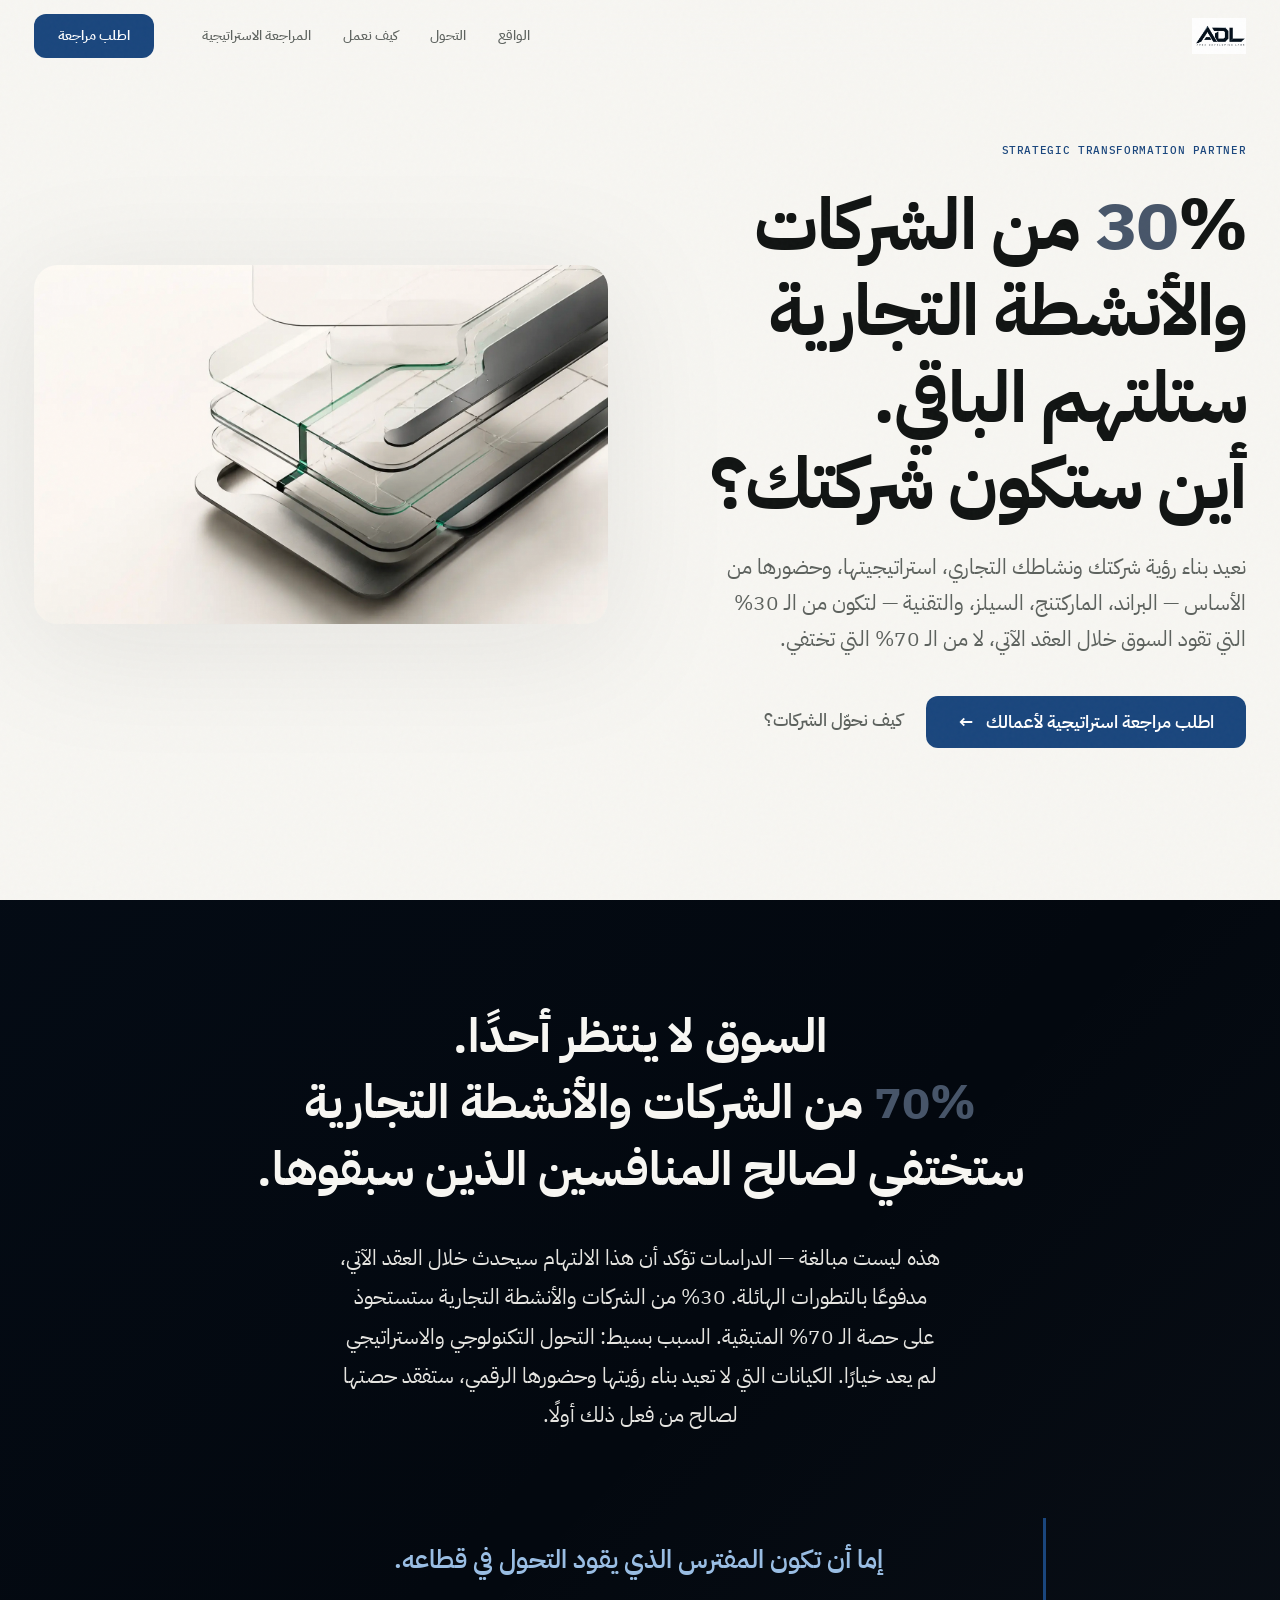
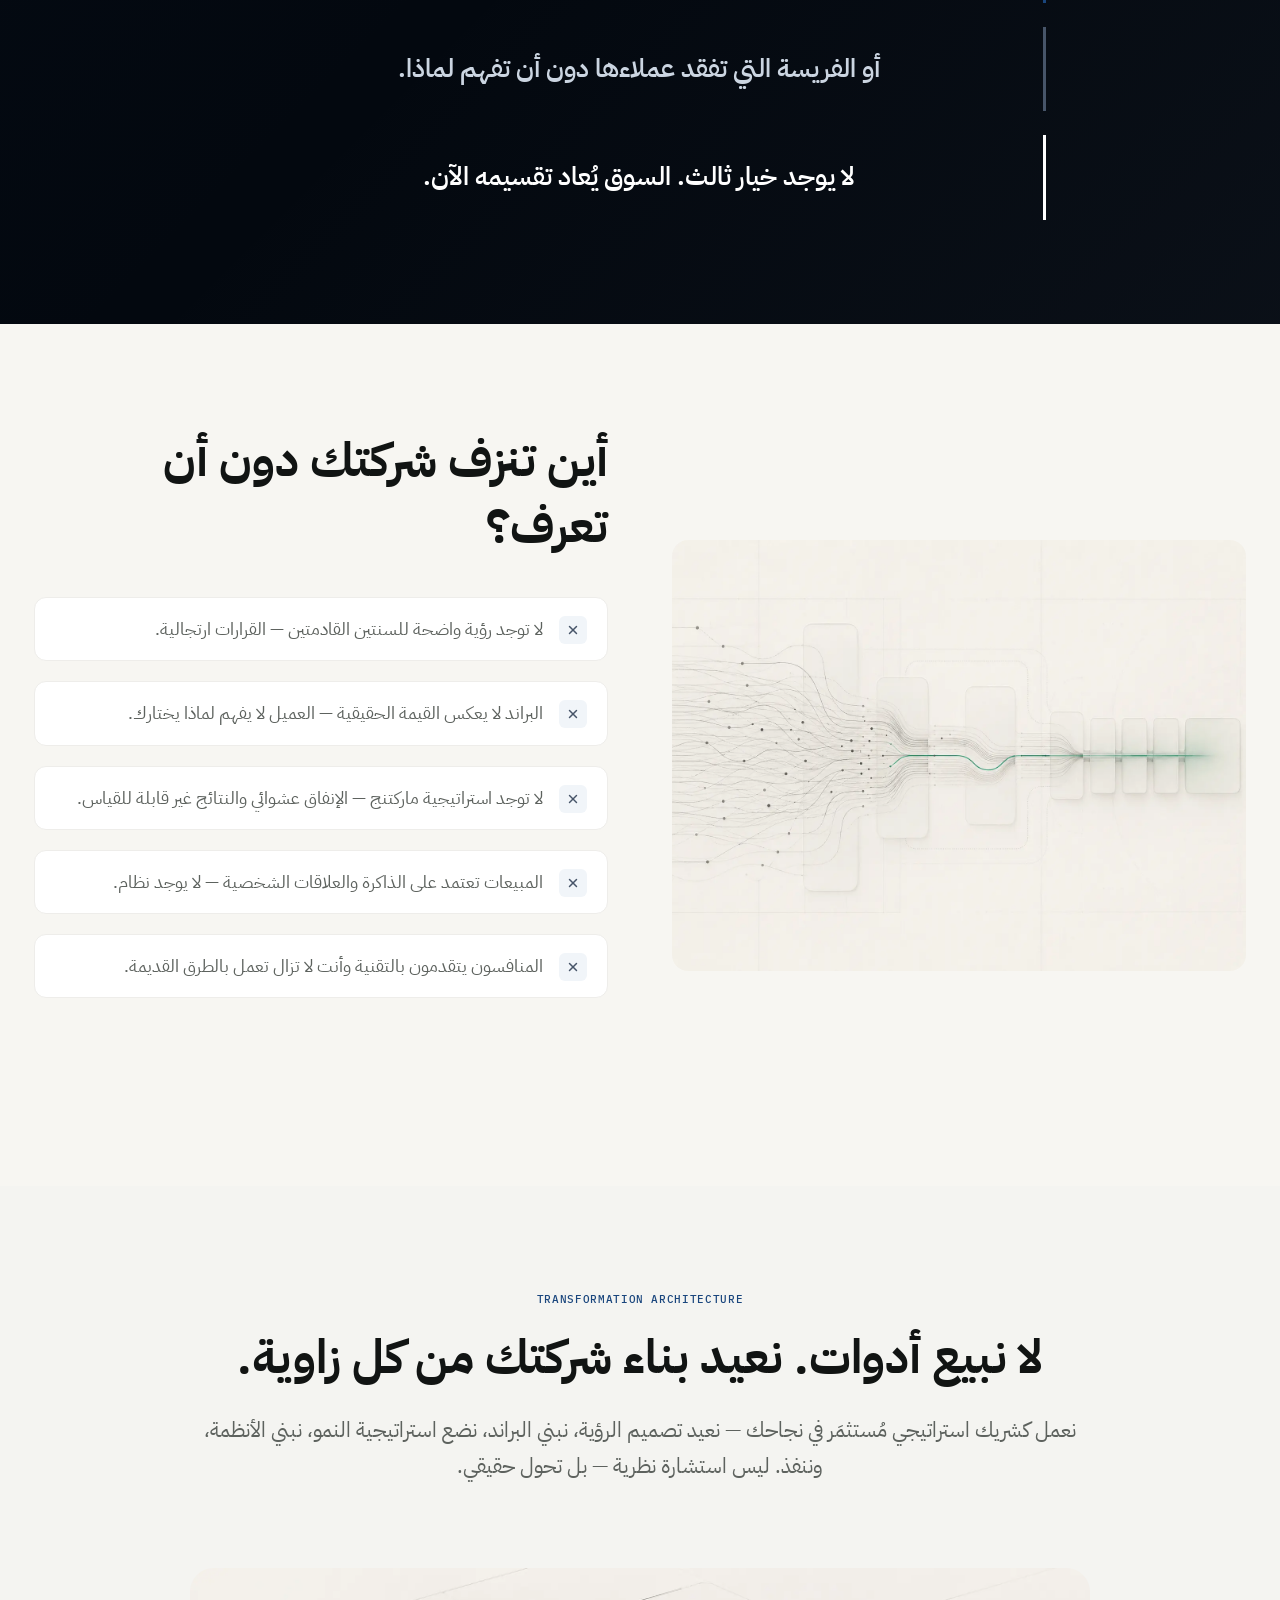
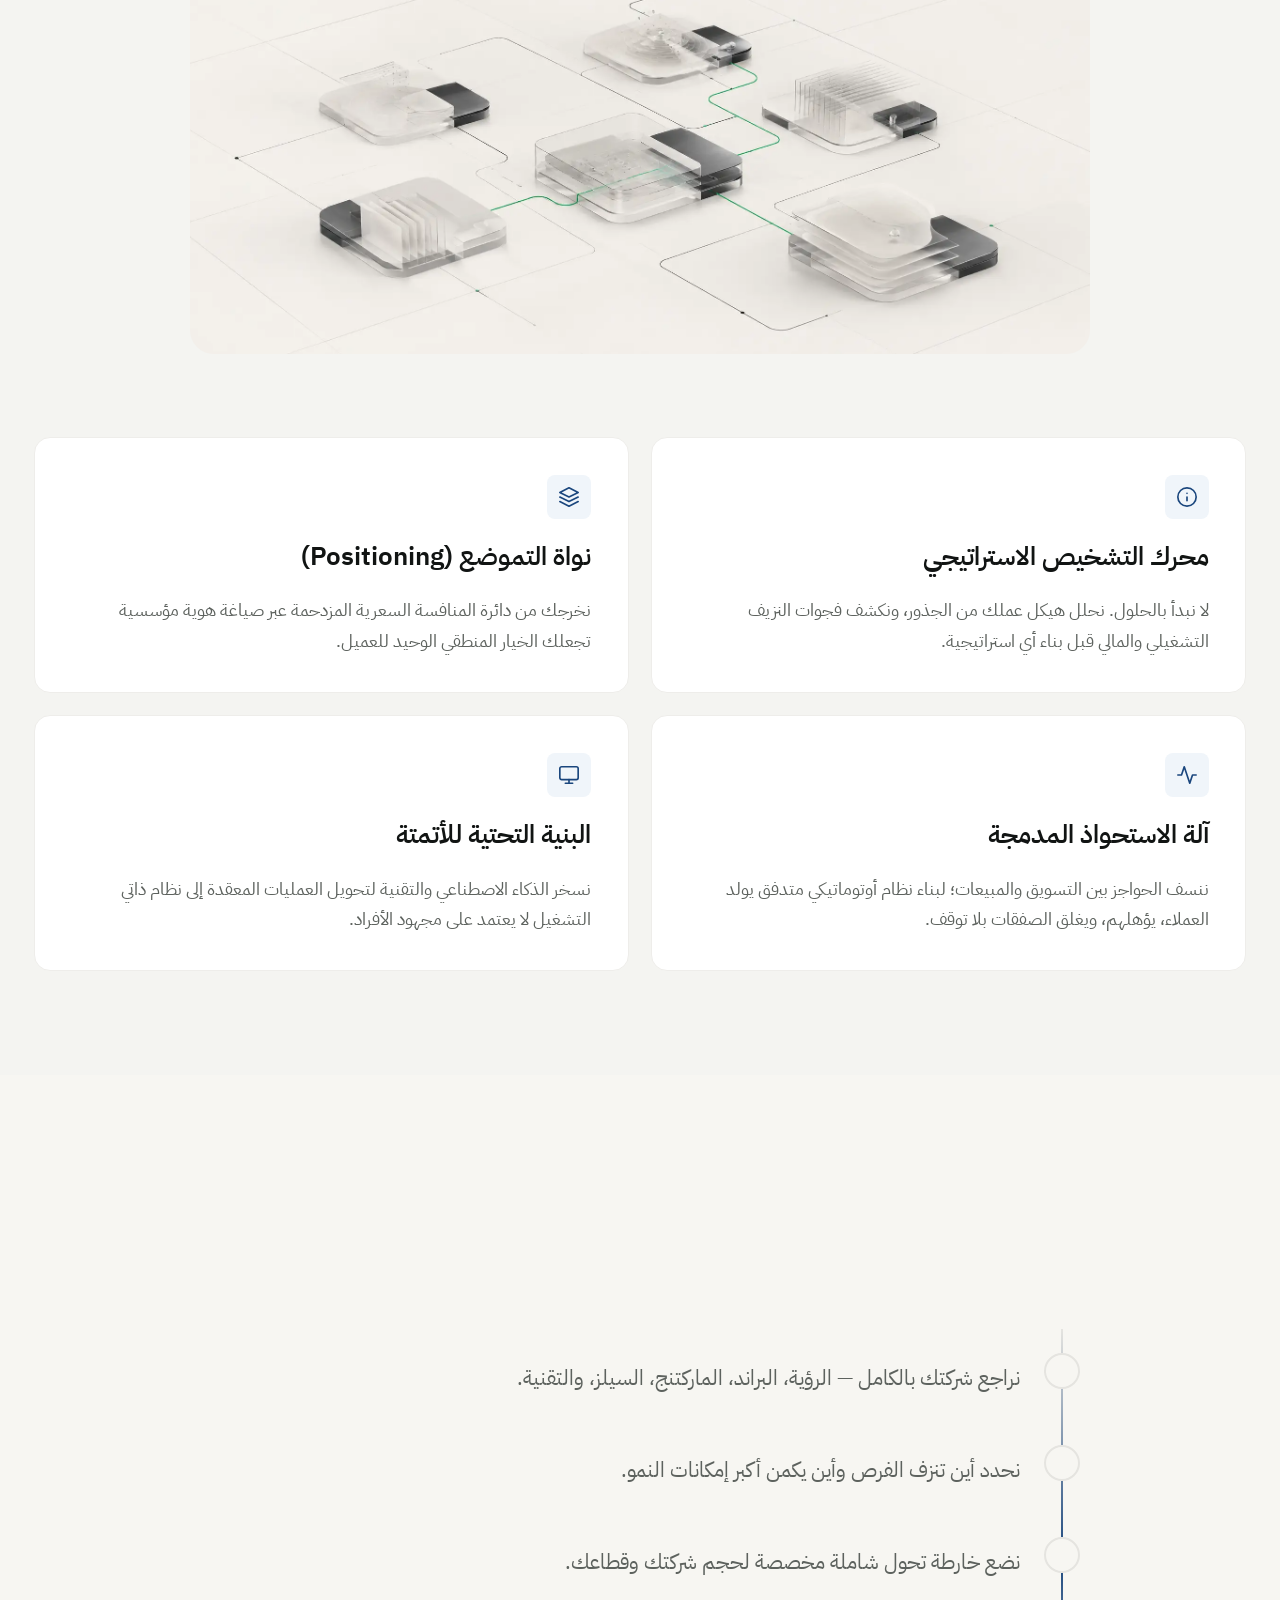
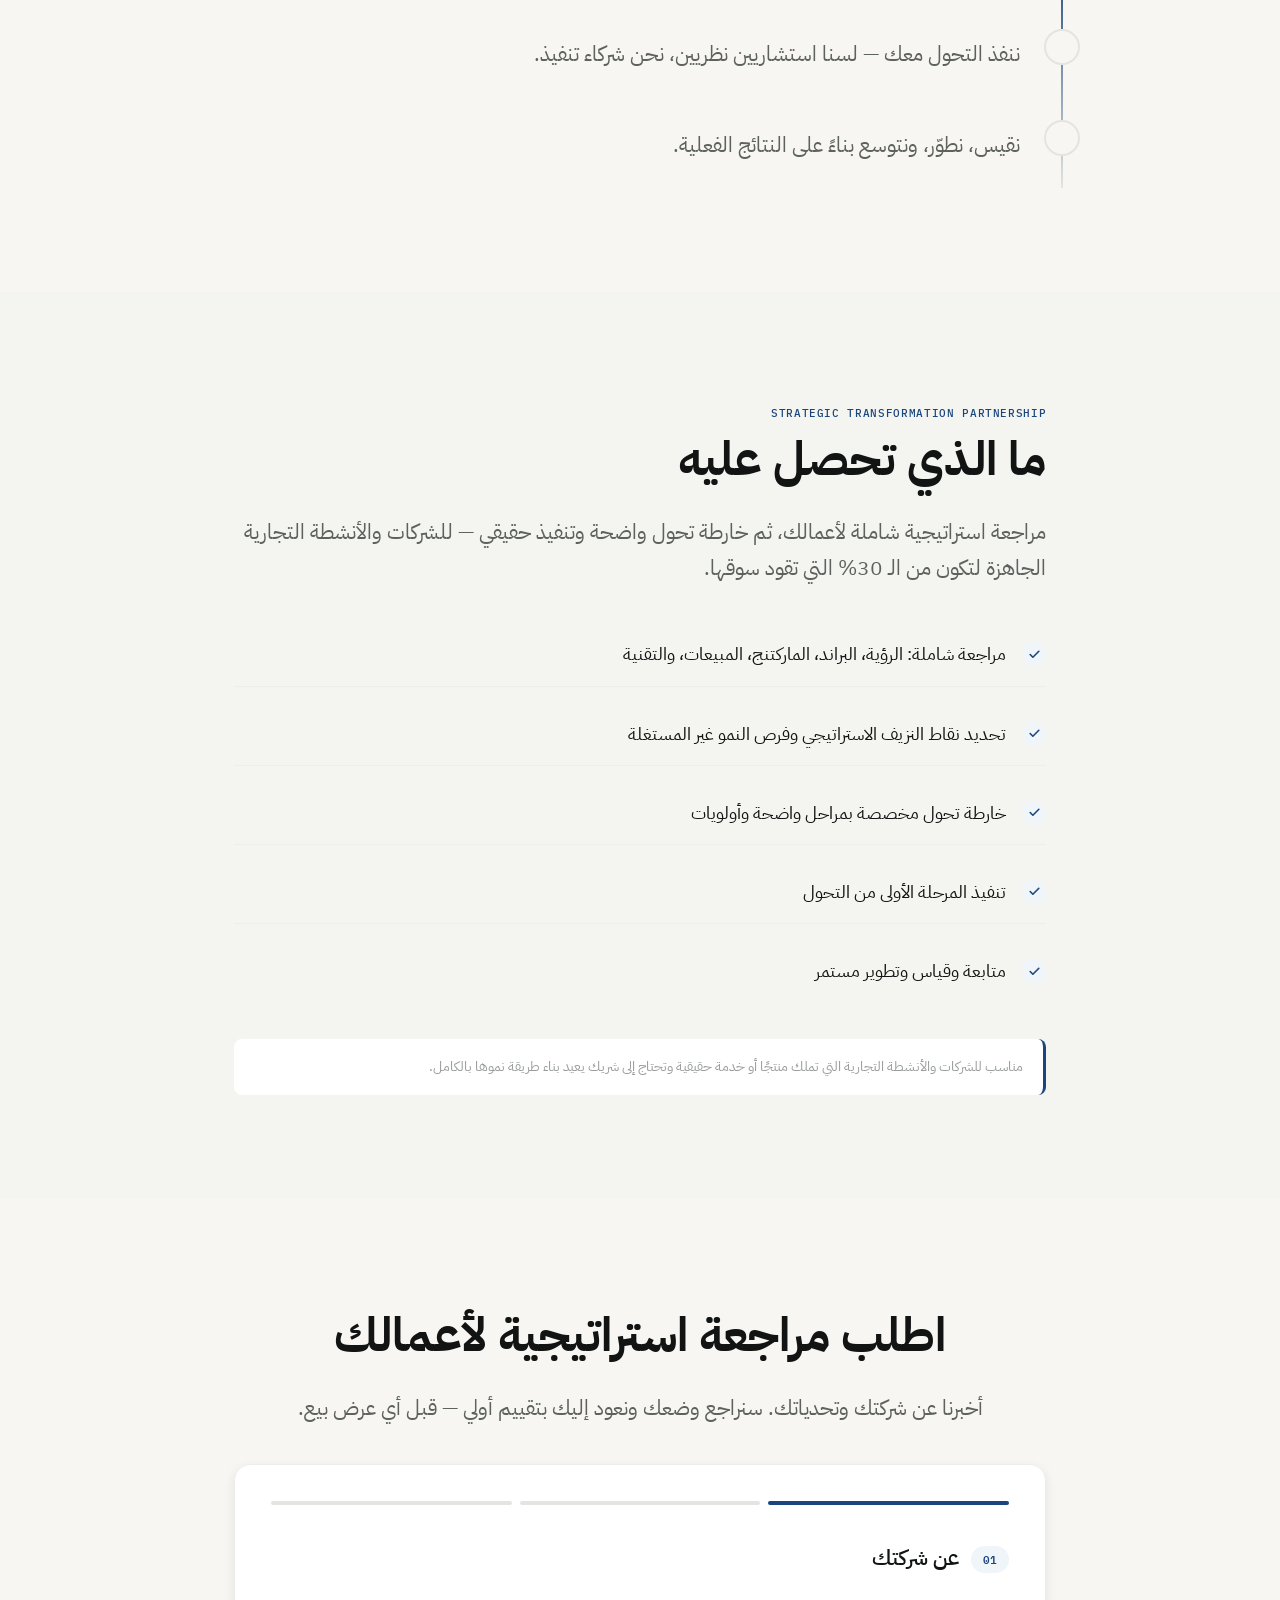
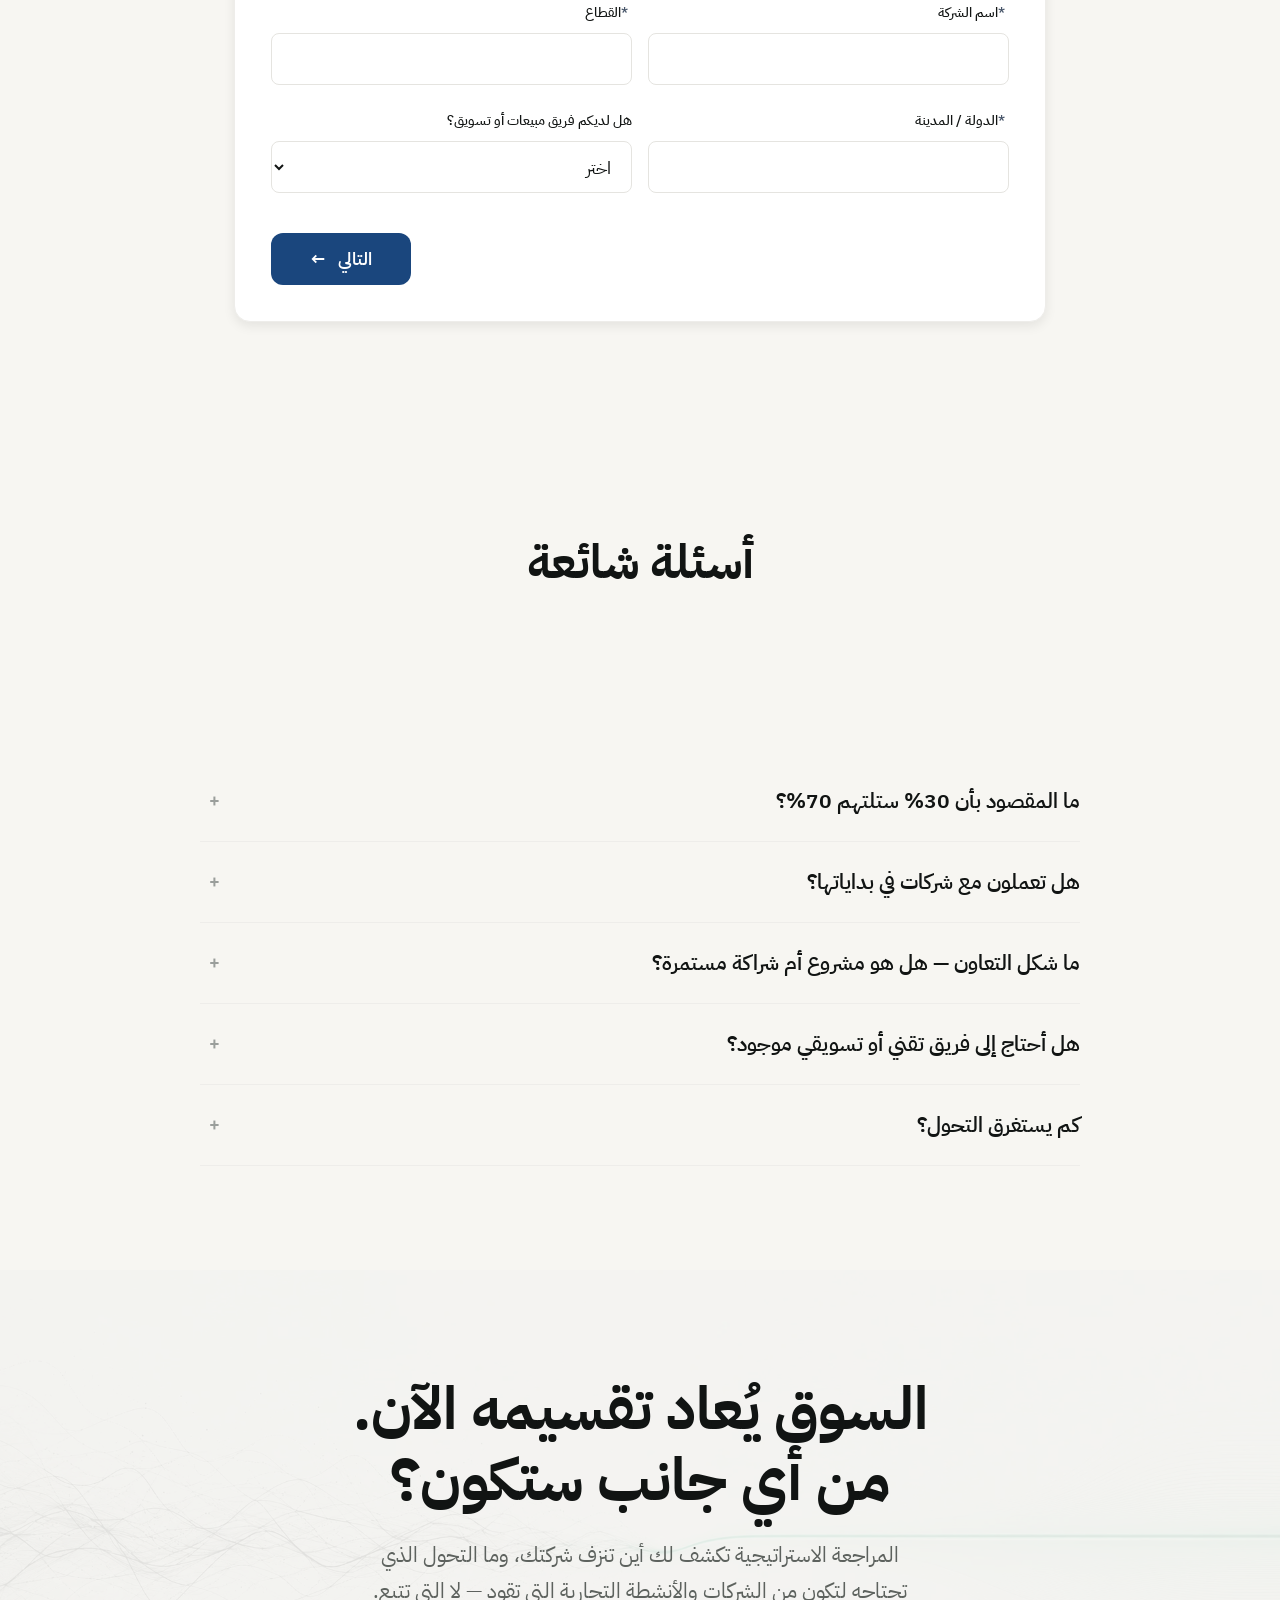
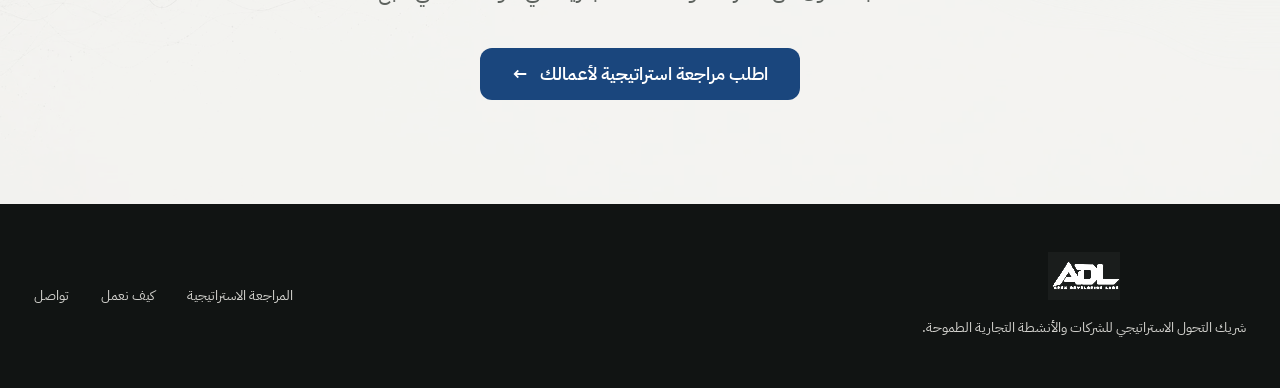
<file: index.html>
<!DOCTYPE html>
<html lang="ar" dir="rtl">
<head>
  <meta charset="UTF-8">
  <meta name="viewport" content="width=device-width, initial-scale=1.0">
  <title>APEX DEVELOPING LABS | شريك التحول الاستراتيجي للشركات والأنشطة التجارية</title>
  <meta name="description" content="نعيد بناء شركتك ونشاطك التجاري بالكامل — الرؤية، البراند، الماركتنج، السيلز، والتقنية — لتكون من الـ 30% التي تقود سوقها.">
  <meta property="og:title" content="APEX DEVELOPING LABS | شريك التحول الاستراتيجي للشركات والأنشطة التجارية">
  <meta property="og:description" content="نعيد بناء شركتك ونشاطك التجاري بالكامل — الرؤية، البراند، الماركتنج، السيلز، والتقنية — لتكون من الـ 30% التي تقود سوقها.">
  <meta property="og:image" content="./asset-a-hero-system-object.webp">
  <meta property="og:type" content="website">
  <link rel="icon" href="./logo.webp" type="image/webp">
  <link rel="stylesheet" href="./src/styles.css">
</head>
<body>

  <!-- ════════════════════════════════════════
       1. NAVIGATION
       ════════════════════════════════════════ -->
  <nav class="nav" id="nav" role="navigation" aria-label="التنقل الرئيسي">
    <div class="container nav__inner">
      <a href="#" class="nav__brand">
        <img src="./logo.webp" alt="APEX DEVELOPING LABS">
      </a>

      <button class="nav__toggle" id="navToggle" aria-label="فتح القائمة" aria-expanded="false">
        <span></span>
        <span></span>
        <span></span>
      </button>

      <div class="nav__links" id="navLinks">
        <a href="#reality" class="nav__link">الواقع</a>
        <a href="#transform" class="nav__link">التحول</a>
        <a href="#process" class="nav__link">كيف نعمل</a>
        <a href="#form" class="nav__link">المراجعة الاستراتيجية</a>
        <a href="#form" class="nav__cta btn btn--sm">اطلب مراجعة</a>
      </div>
    </div>
  </nav>


  <!-- ════════════════════════════════════════
       2. HERO
       ════════════════════════════════════════ -->
  <section class="hero section" id="hero">
    <div class="container hero__inner">
      <div class="hero__content">
        <span class="hero__eyebrow">Strategic Transformation Partner</span>
        <h1 class="hero__headline">
          <span class="accent-num" id="heroCounter">30</span>% من الشركات والأنشطة التجارية ستلتهم الباقي.<br>أين ستكون شركتك؟
        </h1>
        <p class="hero__sub">
          نعيد بناء رؤية شركتك ونشاطك التجاري، استراتيجيتها، وحضورها من الأساس — البراند، الماركتنج، السيلز، والتقنية — لتكون من الـ 30% التي تقود السوق خلال العقد الآتي، لا من الـ 70% التي تختفي.
        </p>
        <div class="hero__actions">
          <a href="#form" class="btn">
            اطلب مراجعة استراتيجية لأعمالك
            <span class="btn-arrow">←</span>
          </a>
          <a href="#process" class="text-link">كيف نحوّل الشركات؟</a>
        </div>
      </div>
      <div class="hero__visual">
        <img src="./asset-a-hero-system-object.webp" alt="نظام تشغيل رقمي متكامل — طبقات زجاجية ومعدنية تمثل بنية التحول الاستراتيجي" class="hero__image" width="1400" height="930" loading="eager" fetchpriority="high">
      </div>
    </div>
  </section>


  <!-- ════════════════════════════════════════
       3. THE REALITY (Dark — Predator/Prey)
       ════════════════════════════════════════ -->
  <section class="reality section section--lg" id="reality">
    <div class="container reality__inner">
      <h2 class="reality__headline reveal">
        السوق لا ينتظر أحدًا.<br>
        <span class="danger">70%</span> من الشركات والأنشطة التجارية ستختفي لصالح المنافسين الذين سبقوها.
      </h2>
      <p class="reality__body reveal reveal-delay-1">
        هذه ليست مبالغة — الدراسات تؤكد أن هذا الالتهام سيحدث خلال العقد الآتي، مدفوعًا بالتطورات الهائلة. 30% من الشركات والأنشطة التجارية ستستحوذ على حصة الـ 70% المتبقية. السبب بسيط: التحول التكنولوجي والاستراتيجي لم يعد خيارًا. الكيانات التي لا تعيد بناء رؤيتها وحضورها الرقمي، ستفقد حصتها لصالح من فعل ذلك أولًا.
      </p>
      <div class="reality__statements reveal reveal-delay-2">
        <div class="reality__statement">إما أن تكون المفترس الذي يقود التحول في قطاعه.</div>
        <div class="reality__statement">أو الفريسة التي تفقد عملاءها دون أن تفهم لماذا.</div>
        <div class="reality__statement">لا يوجد خيار ثالث. السوق يُعاد تقسيمه الآن.</div>
      </div>
    </div>
  </section>


  <!-- ════════════════════════════════════════
       4. WHERE GROWTH DIES (Pain Points)
       ════════════════════════════════════════ -->
  <section class="pain section section--lg" id="pain">
    <div class="container pain__inner">
      <div class="pain__visual reveal">
        <img src="./asset-b-lead-flow-map.webp" alt="خريطة تدفق — خطوط فوضوية تتحول إلى مسار أخضر واضح ومنظم" class="pain__image" width="1400" height="1050" loading="lazy">
      </div>
      <div class="pain__content">
        <h2 class="pain__headline reveal">أين تنزف شركتك دون أن تعرف؟</h2>
        <div class="pain__list">
          <div class="pain__item reveal reveal-delay-1">
            <div class="pain__icon">
              <svg aria-hidden="true" width="14" height="14" viewBox="0 0 24 24" fill="none" stroke="currentColor" stroke-width="2.5" stroke-linecap="round"><line x1="18" y1="6" x2="6" y2="18"/><line x1="6" y1="6" x2="18" y2="18"/></svg>
            </div>
            <p class="pain__text">لا توجد رؤية واضحة للسنتين القادمتين — القرارات ارتجالية.</p>
          </div>
          <div class="pain__item reveal reveal-delay-2">
            <div class="pain__icon">
              <svg aria-hidden="true" width="14" height="14" viewBox="0 0 24 24" fill="none" stroke="currentColor" stroke-width="2.5" stroke-linecap="round"><line x1="18" y1="6" x2="6" y2="18"/><line x1="6" y1="6" x2="18" y2="18"/></svg>
            </div>
            <p class="pain__text">البراند لا يعكس القيمة الحقيقية — العميل لا يفهم لماذا يختارك.</p>
          </div>
          <div class="pain__item reveal reveal-delay-3">
            <div class="pain__icon">
              <svg aria-hidden="true" width="14" height="14" viewBox="0 0 24 24" fill="none" stroke="currentColor" stroke-width="2.5" stroke-linecap="round"><line x1="18" y1="6" x2="6" y2="18"/><line x1="6" y1="6" x2="18" y2="18"/></svg>
            </div>
            <p class="pain__text">لا توجد استراتيجية ماركتنج — الإنفاق عشوائي والنتائج غير قابلة للقياس.</p>
          </div>
          <div class="pain__item reveal reveal-delay-4">
            <div class="pain__icon">
              <svg aria-hidden="true" width="14" height="14" viewBox="0 0 24 24" fill="none" stroke="currentColor" stroke-width="2.5" stroke-linecap="round"><line x1="18" y1="6" x2="6" y2="18"/><line x1="6" y1="6" x2="18" y2="18"/></svg>
            </div>
            <p class="pain__text">المبيعات تعتمد على الذاكرة والعلاقات الشخصية — لا يوجد نظام.</p>
          </div>
          <div class="pain__item reveal reveal-delay-5">
            <div class="pain__icon">
              <svg aria-hidden="true" width="14" height="14" viewBox="0 0 24 24" fill="none" stroke="currentColor" stroke-width="2.5" stroke-linecap="round"><line x1="18" y1="6" x2="6" y2="18"/><line x1="6" y1="6" x2="18" y2="18"/></svg>
            </div>
            <p class="pain__text">المنافسون يتقدمون بالتقنية وأنت لا تزال تعمل بالطرق القديمة.</p>
          </div>
          <div class="pain__item reveal reveal-delay-6">
            <div class="pain__icon">
              <svg aria-hidden="true" width="14" height="14" viewBox="0 0 24 24" fill="none" stroke="currentColor" stroke-width="2.5" stroke-linecap="round"><line x1="18" y1="6" x2="6" y2="18"/><line x1="6" y1="6" x2="18" y2="18"/></svg>
            </div>
            <p class="pain__text">لا يوجد حضور رقمي حقيقي — العملاء المحتملون لا يجدونك.</p>
          </div>
        </div>
      </div>
    </div>
  </section>


  <!-- ════════════════════════════════════════
       5. TRANSFORMATION ARCHITECTURE (Bento)
       ════════════════════════════════════════ -->
  <section class="transform section section--lg" id="transform">
    <div class="container">
      <div class="transform__header reveal">
        <span class="mono" style="color: var(--accent-primary); display: block; margin-bottom: var(--space-4);">Transformation Architecture</span>
        <h2 class="transform__headline">لا نبيع أدوات. نعيد بناء شركتك من كل زاوية.</h2>
        <p class="transform__sub">نعمل كشريك استراتيجي مُستثمَر في نجاحك — نعيد تصميم الرؤية، نبني البراند، نضع استراتيجية النمو، نبني الأنظمة، وننفذ. ليس استشارة نظرية — بل تحول حقيقي.</p>
      </div>

      <div class="transform__visual reveal">
        <img src="./asset-c-business-os-modules.webp" alt="وحدات نظام تشغيل الأعمال — مكعبات زجاجية متصلة بمسارات خضراء تمثل بنية التحول المتكاملة" class="transform__image" width="1500" height="640" loading="lazy">
      </div>

      <div class="bento">
        <div class="bento__card reveal reveal-delay-1">
          <div class="bento__card-icon">
            <svg aria-hidden="true" width="22" height="22" viewBox="0 0 24 24" fill="none" stroke="currentColor" stroke-width="1.8" stroke-linecap="round" stroke-linejoin="round"><circle cx="12" cy="12" r="10"/><path d="M12 16v-4M12 8h.01"/></svg>
          </div>
          <h3 class="bento__card-title">محرك التشخيص الاستراتيجي</h3>
          <p class="bento__card-desc">لا نبدأ بالحلول. نحلل هيكل عملك من الجذور، ونكشف فجوات النزيف التشغيلي والمالي قبل بناء أي استراتيجية.</p>
        </div>
        <div class="bento__card reveal reveal-delay-2">
          <div class="bento__card-icon">
            <svg aria-hidden="true" width="22" height="22" viewBox="0 0 24 24" fill="none" stroke="currentColor" stroke-width="1.8" stroke-linecap="round" stroke-linejoin="round"><path d="M12 2L2 7l10 5 10-5-10-5z"/><path d="M2 17l10 5 10-5"/><path d="M2 12l10 5 10-5"/></svg>
          </div>
          <h3 class="bento__card-title">نواة التموضع (Positioning)</h3>
          <p class="bento__card-desc">نخرجك من دائرة المنافسة السعرية المزدحمة عبر صياغة هوية مؤسسية تجعلك الخيار المنطقي الوحيد للعميل.</p>
        </div>
        <div class="bento__card reveal reveal-delay-3">
          <div class="bento__card-icon">
            <svg aria-hidden="true" width="22" height="22" viewBox="0 0 24 24" fill="none" stroke="currentColor" stroke-width="1.8" stroke-linecap="round" stroke-linejoin="round"><path d="M22 12h-4l-3 9L9 3l-3 9H2"/></svg>
          </div>
          <h3 class="bento__card-title">آلة الاستحواذ المدمجة</h3>
          <p class="bento__card-desc">ننسف الحواجز بين التسويق والمبيعات؛ لبناء نظام أوتوماتيكي متدفق يولد العملاء، يؤهلهم، ويغلق الصفقات بلا توقف.</p>
        </div>
        <div class="bento__card reveal reveal-delay-4">
          <div class="bento__card-icon">
            <svg aria-hidden="true" width="22" height="22" viewBox="0 0 24 24" fill="none" stroke="currentColor" stroke-width="1.8" stroke-linecap="round" stroke-linejoin="round"><rect x="2" y="3" width="20" height="14" rx="2"/><line x1="8" y1="21" x2="16" y2="21"/><line x1="12" y1="17" x2="12" y2="21"/></svg>
          </div>
          <h3 class="bento__card-title">البنية التحتية للأتمتة</h3>
          <p class="bento__card-desc">نسخر الذكاء الاصطناعي والتقنية لتحويل العمليات المعقدة إلى نظام ذاتي التشغيل لا يعتمد على مجهود الأفراد.</p>
        </div>
      </div>
    </div>
  </section>


  <!-- ════════════════════════════════════════
       6. HOW IT WORKS (Process)
       ════════════════════════════════════════ -->
  <section class="section section--lg" id="process">
    <div class="container">
      <div class="process__header reveal">
        <h2 class="process__headline">طريقة العمل تبدأ بالفهم، لا بالبيع.</h2>
      </div>
      <div class="process__steps">
        <div class="process__step reveal reveal-delay-1">
          <div class="process__dot"><div class="process__dot-inner"></div></div>
          <p class="process__step-text">نراجع شركتك بالكامل — الرؤية، البراند، الماركتنج، السيلز، والتقنية.</p>
        </div>
        <div class="process__step reveal reveal-delay-2">
          <div class="process__dot"><div class="process__dot-inner"></div></div>
          <p class="process__step-text">نحدد أين تنزف الفرص وأين يكمن أكبر إمكانات النمو.</p>
        </div>
        <div class="process__step reveal reveal-delay-3">
          <div class="process__dot"><div class="process__dot-inner"></div></div>
          <p class="process__step-text">نضع خارطة تحول شاملة مخصصة لحجم شركتك وقطاعك.</p>
        </div>
        <div class="process__step reveal reveal-delay-4">
          <div class="process__dot"><div class="process__dot-inner"></div></div>
          <p class="process__step-text">ننفذ التحول معك — لسنا استشاريين نظريين، نحن شركاء تنفيذ.</p>
        </div>
        <div class="process__step reveal reveal-delay-5">
          <div class="process__dot"><div class="process__dot-inner"></div></div>
          <p class="process__step-text">نقيس، نطوّر، ونتوسع بناءً على النتائج الفعلية.</p>
        </div>
      </div>
    </div>
  </section>


  <!-- ════════════════════════════════════════
       7. WHAT WE DELIVER (Offer)
       ════════════════════════════════════════ -->
  <section class="offer section section--lg" id="offer">
    <div class="container offer__inner">
      <span class="offer__eyebrow reveal">Strategic Transformation Partnership</span>
      <h2 class="offer__headline reveal">ما الذي تحصل عليه</h2>
      <p class="offer__desc reveal">مراجعة استراتيجية شاملة لأعمالك، ثم خارطة تحول واضحة وتنفيذ حقيقي — للشركات والأنشطة التجارية الجاهزة لتكون من الـ 30% التي تقود سوقها.</p>

      <div class="offer__list">
        <div class="offer__item reveal reveal-delay-1">
          <div class="offer__check">
            <svg aria-hidden="true" width="13" height="13" viewBox="0 0 24 24" fill="none" stroke="currentColor" stroke-width="3" stroke-linecap="round" stroke-linejoin="round"><polyline points="20 6 9 17 4 12"/></svg>
          </div>
          <p class="offer__item-text">مراجعة شاملة: الرؤية، البراند، الماركتنج، المبيعات، والتقنية</p>
        </div>
        <div class="offer__item reveal reveal-delay-2">
          <div class="offer__check">
            <svg aria-hidden="true" width="13" height="13" viewBox="0 0 24 24" fill="none" stroke="currentColor" stroke-width="3" stroke-linecap="round" stroke-linejoin="round"><polyline points="20 6 9 17 4 12"/></svg>
          </div>
          <p class="offer__item-text">تحديد نقاط النزيف الاستراتيجي وفرص النمو غير المستغلة</p>
        </div>
        <div class="offer__item reveal reveal-delay-3">
          <div class="offer__check">
            <svg aria-hidden="true" width="13" height="13" viewBox="0 0 24 24" fill="none" stroke="currentColor" stroke-width="3" stroke-linecap="round" stroke-linejoin="round"><polyline points="20 6 9 17 4 12"/></svg>
          </div>
          <p class="offer__item-text">خارطة تحول مخصصة بمراحل واضحة وأولويات</p>
        </div>
        <div class="offer__item reveal reveal-delay-4">
          <div class="offer__check">
            <svg aria-hidden="true" width="13" height="13" viewBox="0 0 24 24" fill="none" stroke="currentColor" stroke-width="3" stroke-linecap="round" stroke-linejoin="round"><polyline points="20 6 9 17 4 12"/></svg>
          </div>
          <p class="offer__item-text">تنفيذ المرحلة الأولى من التحول</p>
        </div>
        <div class="offer__item reveal reveal-delay-5">
          <div class="offer__check">
            <svg aria-hidden="true" width="13" height="13" viewBox="0 0 24 24" fill="none" stroke="currentColor" stroke-width="3" stroke-linecap="round" stroke-linejoin="round"><polyline points="20 6 9 17 4 12"/></svg>
          </div>
          <p class="offer__item-text">متابعة وقياس وتطوير مستمر</p>
        </div>
      </div>

      <div class="offer__qualifier reveal">
        مناسب للشركات والأنشطة التجارية التي تملك منتجًا أو خدمة حقيقية وتحتاج إلى شريك يعيد بناء طريقة نموها بالكامل.
      </div>
    </div>
  </section>


  <!-- ════════════════════════════════════════
       8. STRATEGIC REVIEW FORM (Multi-Step)
       ════════════════════════════════════════ -->
  <section class="form-section section section--lg" id="form">
    <div class="container form-section__inner">
      <div class="form-section__header reveal">
        <h2 class="form-section__headline">اطلب مراجعة استراتيجية لأعمالك</h2>
        <p class="form-section__sub">أخبرنا عن شركتك وتحدياتك. سنراجع وضعك ونعود إليك بتقييم أولي — قبل أي عرض بيع.</p>
      </div>

      <div class="form-card reveal" id="formCard">
        <!-- Progress -->
        <div class="form-progress" id="formProgress">
          <div class="form-progress__bar active" data-step="1"></div>
          <div class="form-progress__bar" data-step="2"></div>
          <div class="form-progress__bar" data-step="3"></div>
        </div>

        <form id="strategicForm" novalidate>
          <!-- Step 1: Company Info -->
          <div class="form-step active" data-step="1">
            <div class="form-step__title">
              <span class="form-step__number">01</span>
              عن شركتك
            </div>
            <div class="form-row">
              <div class="form-group">
                <label for="companyName" class="form-label"><span class="required">*</span>اسم الشركة</label>
                <input type="text" id="companyName" class="form-input" required>
                <span class="form-error" id="companyNameError">هذا الحقل مطلوب</span>
              </div>
              <div class="form-group">
                <label for="sector" class="form-label"><span class="required">*</span>القطاع</label>
                <input type="text" id="sector" class="form-input" required>
                <span class="form-error" id="sectorError">هذا الحقل مطلوب</span>
              </div>
            </div>
            <div class="form-row">
              <div class="form-group">
                <label for="location" class="form-label"><span class="required">*</span>الدولة / المدينة</label>
                <input type="text" id="location" class="form-input" required>
                <span class="form-error" id="locationError">هذا الحقل مطلوب</span>
              </div>
              <div class="form-group">
                <label for="hasTeam" class="form-label">هل لديكم فريق مبيعات أو تسويق؟</label>
                <select id="hasTeam" class="form-select">
                  <option value="">اختر</option>
                  <option value="yes-both">نعم، مبيعات وتسويق</option>
                  <option value="yes-sales">مبيعات فقط</option>
                  <option value="yes-marketing">تسويق فقط</option>
                  <option value="no">لا يوجد فريق</option>
                </select>
              </div>
            </div>
            <div class="form-nav">
              <div></div>
              <button type="button" class="btn" onclick="nextStep(1)">
                التالي
                <span class="btn-arrow">←</span>
              </button>
            </div>
          </div>

          <!-- Step 2: Strategic Questions -->
          <div class="form-step" data-step="2">
            <div class="form-step__title">
              <span class="form-step__number">02</span>
              التحديات والرؤية
            </div>
            <div class="form-group">
              <label for="vision" class="form-label"><span class="required">*</span>ما هي رؤيتك لشركتك خلال السنتين القادمتين؟</label>
              <textarea id="vision" class="form-textarea" rows="3" required></textarea>
              <span class="form-error" id="visionError">هذا الحقل مطلوب</span>
            </div>
            <div class="form-group">
              <label for="challenge" class="form-label"><span class="required">*</span>ما أكبر تحدٍ يمنع شركتك من النمو حاليًا؟</label>
              <textarea id="challenge" class="form-textarea" rows="3" required></textarea>
              <span class="form-error" id="challengeError">هذا الحقل مطلوب</span>
            </div>
            <div class="form-group">
              <label for="digitalPresence" class="form-label">هل لديكم حضور رقمي حالي؟</label>
              <select id="digitalPresence" class="form-select">
                <option value="">اختر</option>
                <option value="website-social-ads">موقع + سوشيال ميديا + إعلانات</option>
                <option value="website-social">موقع + سوشيال ميديا فقط</option>
                <option value="social-only">سوشيال ميديا فقط</option>
                <option value="minimal">حضور بسيط جدًا</option>
                <option value="none">لا يوجد حضور رقمي</option>
              </select>
            </div>
            <div class="form-group">
              <label for="triedBefore" class="form-label">ما الذي جربتموه سابقًا ولم ينجح؟</label>
              <textarea id="triedBefore" class="form-textarea" rows="2"></textarea>
            </div>
            <div class="form-nav">
              <button type="button" class="btn btn--ghost" onclick="prevStep(2)">السابق</button>
              <button type="button" class="btn" onclick="nextStep(2)">
                التالي
                <span class="btn-arrow">←</span>
              </button>
            </div>
          </div>

          <!-- Step 3: Contact -->
          <div class="form-step" data-step="3">
            <div class="form-step__title">
              <span class="form-step__number">03</span>
              بيانات التواصل
            </div>
            <div class="form-group">
              <label for="readyToInvest" class="form-label">هل هناك استعداد للاستثمار في التحول خلال هذا الربع؟</label>
              <select id="readyToInvest" class="form-select">
                <option value="">اختر</option>
                <option value="yes-now">نعم، مستعدون الآن</option>
                <option value="yes-soon">نعم، خلال شهرين</option>
                <option value="exploring">نستكشف الخيارات</option>
                <option value="no-budget">لا توجد ميزانية حاليًا</option>
              </select>
            </div>
            <div class="form-row">
              <div class="form-group">
                <label for="whatsapp" class="form-label"><span class="required">*</span>رقم واتساب</label>
                <input type="tel" id="whatsapp" class="form-input" dir="ltr" style="text-align: left;" required>
                <span class="form-error" id="whatsappError">هذا الحقل مطلوب</span>
              </div>
              <div class="form-group">
                <label for="email" class="form-label">البريد الإلكتروني (اختياري)</label>
                <input type="email" id="email" class="form-input" dir="ltr" style="text-align: left;">
              </div>
            </div>
            <div class="form-row">
              <div class="form-group">
                <label for="linkedin" class="form-label">رابط حساب LinkedIn (اختياري)</label>
                <input type="url" id="linkedin" class="form-input" dir="ltr" style="text-align: left;" placeholder="https://linkedin.com/in/...">
              </div>
              <div class="form-group">
                <label for="instagram" class="form-label">حساب انستجرام (اختياري)</label>
                <input type="text" id="instagram" class="form-input" dir="ltr" style="text-align: left;" placeholder="@username">
              </div>
            </div>
            
            <!-- Anti-Spam Honeypot Field (Hidden from humans) -->
            <div style="position: absolute; left: -9999px; opacity: 0;" aria-hidden="true">
              <label for="bot_check_field">Leave this empty</label>
              <input type="text" id="bot_check_field" name="bot_check_field" tabindex="-1" autocomplete="off">
            </div>

            <div class="form-nav">
              <button type="button" class="btn btn--ghost" onclick="prevStep(3)">السابق</button>
              <button type="submit" class="btn" id="submitBtn">
                أرسل طلب المراجعة الاستراتيجية
                <span class="btn-arrow">←</span>
              </button>
            </div>
          </div>
        </form>

        <!-- Success -->
        <div class="form-success" id="formSuccess">
          <div class="form-success__icon">
            <svg aria-hidden="true" width="32" height="32" viewBox="0 0 24 24" fill="none" stroke="currentColor" stroke-width="2" stroke-linecap="round" stroke-linejoin="round"><polyline points="20 6 9 17 4 12"/></svg>
          </div>
          <h3 class="form-success__title">تم استلام طلبك</h3>
          <p class="form-success__text">سنراجع التفاصيل ونتواصل معك لتحديد موعد المراجعة الاستراتيجية.</p>
        </div>
      </div>
    </div>
  </section>


  <!-- ════════════════════════════════════════
       9. FAQ
       ════════════════════════════════════════ -->
  <section class="section section--lg" id="faq">
    <div class="container">
      <div class="faq__header reveal">
        <h2 class="faq__headline">أسئلة شائعة</h2>
      </div>
      <div class="faq__list">
        <div class="faq__item reveal">
          <button class="faq__question" aria-expanded="false">
            <span>ما الفرق بينكم وبين وكالات التسويق أو شركات الأتمتة؟</span>
            <span class="faq__icon">+</span>
          </button>
          <div class="faq__answer">
            <p class="faq__answer-text">نحن لا نبيع خدمة واحدة. نعمل كشريك استراتيجي يعيد بناء شركتك بالكامل — من الرؤية والبراند إلى الماركتنج والسيلز والتقنية. وكالة التسويق تنفذ مهمة. نحن نضع الاستراتيجية وننفذها.</p>
          </div>
        </div>
        <div class="faq__item reveal reveal-delay-1">
          <button class="faq__question" aria-expanded="false">
            <span>ما المقصود بأن 30% ستلتهم 70%؟</span>
            <span class="faq__icon">+</span>
          </button>
          <div class="faq__answer">
            <p class="faq__answer-text">الدراسات تُظهر أن هذا الالتهام سيحدث خلال العقد الآتي بسبب التطورات الهائلة، حيث ستستحوذ الشركات والأنشطة التجارية التي تتبنى التحول مبكرًا على حصص المتأخرين. هذا يحدث الآن — السؤال: في أي جانب ستكون شركتك؟</p>
          </div>
        </div>
        <div class="faq__item reveal reveal-delay-2">
          <button class="faq__question" aria-expanded="false">
            <span>هل تعملون مع شركات في بداياتها؟</span>
            <span class="faq__icon">+</span>
          </button>
          <div class="faq__answer">
            <p class="faq__answer-text">نعمل مع شركات لديها منتج أو خدمة قائمة وتحتاج إلى إعادة بناء طريقة نموها. إذا كانت شركتك في مرحلة الفكرة فقط، قد لا يكون الوقت مناسبًا بعد.</p>
          </div>
        </div>
        <div class="faq__item reveal reveal-delay-3">
          <button class="faq__question" aria-expanded="false">
            <span>ما شكل التعاون — هل هو مشروع أم شراكة مستمرة؟</span>
            <span class="faq__icon">+</span>
          </button>
          <div class="faq__answer">
            <p class="faq__answer-text">نبدأ بمراجعة استراتيجية، ثم نتفق على خارطة تحول بمراحل. التعاون مبني على النتائج — نستثمر في نجاحك لأن مصلحتنا مرتبطة بنموك.</p>
          </div>
        </div>
        <div class="faq__item reveal reveal-delay-4">
          <button class="faq__question" aria-expanded="false">
            <span>هل أحتاج إلى فريق تقني أو تسويقي موجود؟</span>
            <span class="faq__icon">+</span>
          </button>
          <div class="faq__answer">
            <p class="faq__answer-text">لا. نبني ما تحتاجه — سواء كان فريقك صغيرًا أو غير موجود. جزء من التحول هو بناء القدرات الصحيحة.</p>
          </div>
        </div>
        <div class="faq__item reveal reveal-delay-5">
          <button class="faq__question" aria-expanded="false">
            <span>كم يستغرق التحول؟</span>
            <span class="faq__icon">+</span>
          </button>
          <div class="faq__answer">
            <p class="faq__answer-text">المراجعة الاستراتيجية الأولى خلال أيام. خارطة التحول خلال الأسبوع الأول. التنفيذ الفعلي يعتمد على حجم الشركة وعمق التحول المطلوب — لكن النتائج الأولى تظهر سريعًا.</p>
          </div>
        </div>
      </div>
    </div>
  </section>


  <!-- ════════════════════════════════════════
       10. FINAL CTA
       ════════════════════════════════════════ -->
  <section class="final-cta section section--lg" id="final-cta">
    <div class="final-cta__bg">
      <img src="./asset-d-final-cta-transformation.webp" alt="Final CTA Transformation" aria-hidden="true" loading="lazy" width="1500" height="500">
    </div>
    <div class="container final-cta__inner reveal">
      <h2 class="final-cta__headline">السوق يُعاد تقسيمه الآن.<br>من أي جانب ستكون؟</h2>
      <p class="final-cta__sub">المراجعة الاستراتيجية تكشف لك أين تنزف شركتك، وما التحول الذي تحتاجه لتكون من الشركات والأنشطة التجارية التي تقود — لا التي تتبع.</p>
      <div class="final-cta__actions">
        <a href="#form" class="btn">
          اطلب مراجعة استراتيجية لأعمالك
          <span class="btn-arrow">←</span>
        </a>
      </div>
    </div>
  </section>


  <!-- ════════════════════════════════════════
       11. FOOTER
       ════════════════════════════════════════ -->
  <footer class="footer" id="footer">
    <div class="container footer__inner">
      <div class="footer__brand">
        <img src="./logo.webp" alt="APEX DEVELOPING LABS" class="footer__logo">
        <span class="footer__tagline">شريك التحول الاستراتيجي للشركات والأنشطة التجارية الطموحة.</span>
      </div>
      <div class="footer__links">
        <a href="#form" class="footer__link">المراجعة الاستراتيجية</a>
        <a href="#process" class="footer__link">كيف نعمل</a>
        <a href="#form" class="footer__link">تواصل</a>
      </div>
    </div>
  </footer>


  <script src="./src/script.js"></script>
</body>
</html>
</file>
<file: src/styles.css>
/* ============================================================
   APEX TRANSFORMATION — Design System & Styles
   Visual Direction: "Quiet Operating System"
   Token Architecture: Primitive → Semantic → Component
   Spacing: 8pt Grid System
   ============================================================ */

/* ── Google Fonts ── */
@import url('https://fonts.googleapis.com/css2?family=IBM+Plex+Sans+Arabic:wght@300;400;500;600;700&family=IBM+Plex+Mono:wght@400;500&display=swap');

/* ============================================================
   LAYER 1: PRIMITIVE TOKENS (Raw Values)
   ============================================================ */
:root {
  /* ── Colors: Primitive ── */
  --color-white: #FFFFFF;
  --color-off-white: #F7F6F2;
  --color-warm-stone: #F4F4F1;
  --color-light-stone: #EEEDEA;
  --color-mist: #E5E4E0;
  --color-silver: #D1D0CC;
  --color-graphite-light: #9A9E9B;
  --color-graphite: #5D625E;
  --color-charcoal: #2A2D2B;
  --color-ink: #111413;
  --color-black: #0A0C0B;

  --color-navy-50: #F0F5FA;
  --color-navy-100: #E0ECF6;
  --color-navy-200: #C2D9EE;
  --color-navy-300: #99BDE3;
  --color-navy-400: #669CD5;
  --color-navy-500: #1A467D;
  --color-navy-600: #123157;
  --color-navy-700: #0B1D35;
  --color-navy-800: #06111F;
  --color-navy-900: #03080F;

  --color-slate-50: #F8FAFC;
  --color-slate-100: #F1F5F9;
  --color-slate-200: #E2E8F0;
  --color-slate-300: #CBD5E1;
  --color-slate-400: #94A3B8;
  --color-slate-500: #64748B;
  --color-slate-600: #475569;
  --color-slate-700: #334155;
  --color-slate-800: #1E293B;
  --color-slate-900: #0F172A;

  /* ── Typography: Primitive ── */
  --font-arabic: 'IBM Plex Sans Arabic', 'Noto Kufi Arabic', 'Tajawal', sans-serif;
  --font-mono: 'IBM Plex Mono', 'Geist Mono', monospace;

  --fw-light: 300;
  --fw-regular: 400;
  --fw-medium: 500;
  --fw-semibold: 600;
  --fw-bold: 700;

  /* Type Scale (1.25 ratio — fluid) */
  --fs-xs: clamp(0.625rem, 0.6rem + 0.1vw, 0.75rem);      /* 10–12px */
  --fs-sm: clamp(0.8125rem, 0.78rem + 0.15vw, 0.875rem);   /* 13–14px */
  --fs-base: clamp(1rem, 0.95rem + 0.2vw, 1.125rem);       /* 16–18px */
  --fs-lg: clamp(1.125rem, 1rem + 0.4vw, 1.375rem);        /* 18–22px */
  --fs-xl: clamp(1.25rem, 1rem + 0.8vw, 1.75rem);          /* 20–28px */
  --fs-2xl: clamp(1.5rem, 1.1rem + 1.3vw, 2.25rem);        /* 24–36px */
  --fs-3xl: clamp(1.875rem, 1.2rem + 2.2vw, 3rem);         /* 30–48px */
  --fs-4xl: clamp(2.25rem, 1.3rem + 3vw, 3.75rem);         /* 36–60px */
  --fs-5xl: clamp(2.75rem, 1.5rem + 3.8vw, 4.5rem);        /* 44–72px */

  --lh-tight: 1.2;
  --lh-snug: 1.4;
  --lh-normal: 1.7;
  --lh-relaxed: 1.85;

  --ls-tight: -0.02em;
  --ls-normal: 0;
  --ls-wide: 0.02em;
  --ls-wider: 0.06em;

  /* ── Spacing: 8pt Grid ── */
  --space-0: 0;
  --space-1: 0.25rem;   /* 4px */
  --space-2: 0.5rem;    /* 8px */
  --space-3: 0.75rem;   /* 12px */
  --space-4: 1rem;      /* 16px */
  --space-5: 1.25rem;   /* 20px */
  --space-6: 1.5rem;    /* 24px */
  --space-8: 2rem;      /* 32px */
  --space-10: 2.5rem;   /* 40px */
  --space-12: 3rem;     /* 48px */
  --space-16: 4rem;     /* 64px */
  --space-20: 5rem;     /* 80px */
  --space-24: 6rem;     /* 96px */
  --space-32: 8rem;     /* 128px */
  --space-40: 10rem;    /* 160px */
  --space-48: 12rem;    /* 192px */

  /* ── Responsive Spacing (Fluid) ── */
  --space-section: clamp(3rem, 2rem + 4vw, 7.5rem);         /* 48–120px */
  --space-section-lg: clamp(4rem, 2.5rem + 5vw, 10rem);     /* 64–160px */
  --space-component: clamp(1.5rem, 1rem + 1.6vw, 3rem);     /* 24–48px */
  --space-element: clamp(1rem, 0.75rem + 0.8vw, 1.5rem);    /* 16–24px */
  --space-inline: clamp(0.5rem, 0.4rem + 0.3vw, 0.75rem);   /* 8–12px */

  /* ── Borders ── */
  --radius-xs: 4px;
  --radius-sm: 6px;
  --radius-md: 8px;
  --radius-lg: 12px;
  --radius-xl: 16px;
  --radius-2xl: 24px;
  --radius-full: 9999px;

  --border-thin: 1px;
  --border-medium: 1.5px;

  /* ── Shadows ── */
  --shadow-xs: 0 1px 2px rgba(10, 12, 11, 0.04);
  --shadow-sm: 0 2px 4px rgba(10, 12, 11, 0.06);
  --shadow-md: 0 4px 12px rgba(10, 12, 11, 0.08);
  --shadow-lg: 0 8px 24px rgba(10, 12, 11, 0.1);
  --shadow-xl: 0 16px 48px rgba(10, 12, 11, 0.12);
  --shadow-inner: inset 0 1px 3px rgba(10, 12, 11, 0.06);
  --shadow-glow-navy: 0 0 20px rgba(26, 70, 125, 0.15);

  /* ── Animation ── */
  --duration-fast: 150ms;
  --duration-normal: 300ms;
  --duration-slow: 500ms;
  --duration-slower: 800ms;

  --ease-out: cubic-bezier(0.16, 1, 0.3, 1);
  --ease-in-out: cubic-bezier(0.65, 0, 0.35, 1);
  --ease-spring: cubic-bezier(0.34, 1.56, 0.64, 1);

  /* ── Breakpoints (reference) ── */
  /* xs: 0, sm: 480px, md: 640px, lg: 768px, xl: 1024px, 2xl: 1280px, 3xl: 1440px */

  /* ── Z-Index Scale ── */
  --z-base: 0;
  --z-above: 10;
  --z-nav: 100;
  --z-sticky: 200;
  --z-overlay: 500;
  --z-modal: 1000;

  /* ── Layout ── */
  --max-width: 1320px;
  --max-width-narrow: 880px;
  --max-width-text: 720px;
  --nav-height: 72px;
  --gutter: clamp(1rem, 0.5rem + 2vw, 2.5rem); /* 16–40px */
}

/* ============================================================
   LAYER 2: SEMANTIC TOKENS (Purpose Aliases)
   ============================================================ */
:root {
  /* ── Surface ── */
  --surface-primary: var(--color-off-white);
  --surface-secondary: var(--color-warm-stone);
  --surface-elevated: var(--color-white);
  --surface-dark: var(--color-ink);
  --surface-dark-elevated: var(--color-charcoal);

  /* ── Text ── */
  --text-primary: var(--color-ink);
  --text-secondary: var(--color-graphite);
  --text-tertiary: var(--color-graphite-light);
  --text-on-dark: var(--color-off-white);
  --text-on-dark-secondary: var(--color-silver);

  /* ── Accent ── */
  --accent-primary: var(--color-navy-500);
  --accent-primary-hover: var(--color-navy-600);
  --accent-primary-light: var(--color-navy-50);
  --accent-danger: var(--color-slate-600);
  --accent-danger-light: var(--color-slate-100);

  /* ── Border ── */
  --border-default: var(--color-mist);
  --border-subtle: var(--color-light-stone);
  --border-on-dark: rgba(255, 255, 255, 0.1);
}

/* ============================================================
   LAYER 3: COMPONENT TOKENS
   ============================================================ */
:root {
  /* ── Button ── */
  --btn-bg: var(--accent-primary);
  --btn-bg-hover: var(--accent-primary-hover);
  --btn-text: var(--color-white);
  --btn-height: 52px;
  --btn-height-sm: 44px;
  --btn-padding-x: var(--space-8);
  --btn-padding-x-sm: var(--space-6);
  --btn-radius: var(--radius-lg);
  --btn-font-size: var(--fs-base);
  --btn-font-weight: var(--fw-semibold);

  /* ── Input ── */
  --input-bg: var(--color-white);
  --input-border: var(--border-default);
  --input-border-focus: var(--accent-primary);
  --input-text: var(--text-primary);
  --input-placeholder: var(--text-tertiary);
  --input-height: 52px;
  --input-radius: var(--radius-md);
  --input-padding-x: var(--space-4);

  /* ── Card ── */
  --card-bg: var(--surface-elevated);
  --card-border: var(--border-subtle);
  --card-radius: var(--radius-xl);
  --card-padding: var(--space-component);
  --card-shadow: var(--shadow-sm);

  /* ── Nav ── */
  --nav-bg: rgba(247, 246, 242, 0.85);
  --nav-bg-scrolled: rgba(247, 246, 242, 0.95);
  --nav-height: 72px;
  --nav-link-color: var(--text-secondary);
  --nav-link-hover: var(--text-primary);
}


/* ============================================================
   RESET & BASE
   ============================================================ */
*, *::before, *::after {
  box-sizing: border-box;
  margin: 0;
  padding: 0;
}

html {
  scroll-behavior: smooth;
  -webkit-text-size-adjust: 100%;
  text-size-adjust: 100%;
  overflow-x: hidden;
}

body {
  font-family: var(--font-arabic);
  font-size: var(--fs-base);
  font-weight: var(--fw-regular);
  line-height: var(--lh-normal);
  color: var(--text-primary);
  background-color: var(--surface-primary);
  direction: rtl;
  text-align: right;
  overflow-x: hidden;
  -webkit-font-smoothing: antialiased;
  -moz-osx-font-smoothing: grayscale;
}

/* Grain texture overlay */
body::after {
  content: '';
  position: fixed;
  inset: 0;
  pointer-events: none;
  z-index: 9999;
  opacity: 0.025;
  background-image: url("data:image/svg+xml,%3Csvg viewBox='0 0 256 256' xmlns='http://www.w3.org/2000/svg'%3E%3Cfilter id='noise'%3E%3CfeTurbulence type='fractalNoise' baseFrequency='0.9' numOctaves='4' stitchTiles='stitch'/%3E%3C/filter%3E%3Crect width='100%25' height='100%25' filter='url(%23noise)'/%3E%3C/svg%3E");
}

img {
  max-width: 100%;
  height: auto;
  display: block;
}

a {
  color: inherit;
  text-decoration: none;
}

button {
  border: none;
  background: none;
  cursor: pointer;
  font-family: inherit;
  font-size: inherit;
}

ul, ol {
  list-style: none;
}

input, textarea, select {
  font-family: inherit;
  font-size: inherit;
}

::selection {
  background: var(--color-emerald-200);
  color: var(--color-ink);
}

/* Focus visible */
:focus-visible {
  outline: 2px solid var(--accent-primary);
  outline-offset: 3px;
  border-radius: var(--radius-sm);
}

/* Reduced motion */
@media (prefers-reduced-motion: reduce) {
  *, *::before, *::after {
    animation-duration: 0.01ms !important;
    animation-iteration-count: 1 !important;
    transition-duration: 0.01ms !important;
    scroll-behavior: auto !important;
  }
}


/* ============================================================
   LAYOUT UTILITIES
   ============================================================ */
.container {
  width: 100%;
  max-width: var(--max-width);
  margin-inline: auto;
  padding-inline: var(--gutter);
}

.container--narrow {
  max-width: var(--max-width-narrow);
}

.container--text {
  max-width: var(--max-width-text);
}

.section {
  padding-block: var(--space-section);
}

.section--lg {
  padding-block: var(--space-section-lg);
}


/* ============================================================
   TYPOGRAPHY
   ============================================================ */
.heading-display {
  font-size: var(--fs-5xl);
  font-weight: var(--fw-bold);
  line-height: var(--lh-tight);
  letter-spacing: var(--ls-tight);
}

.heading-1 {
  font-size: var(--fs-4xl);
  font-weight: var(--fw-bold);
  line-height: var(--lh-tight);
  letter-spacing: var(--ls-tight);
}

.heading-2 {
  font-size: var(--fs-3xl);
  font-weight: var(--fw-bold);
  line-height: var(--lh-snug);
}

.heading-3 {
  font-size: var(--fs-2xl);
  font-weight: var(--fw-semibold);
  line-height: var(--lh-snug);
}

.heading-4 {
  font-size: var(--fs-xl);
  font-weight: var(--fw-semibold);
  line-height: var(--lh-snug);
}

.body-lg {
  font-size: var(--fs-lg);
  line-height: var(--lh-normal);
}

.body {
  font-size: var(--fs-base);
  line-height: var(--lh-normal);
}

.body-sm {
  font-size: var(--fs-sm);
  line-height: var(--lh-normal);
}

.mono {
  font-family: var(--font-mono);
  font-size: var(--fs-xs);
  font-weight: var(--fw-medium);
  letter-spacing: var(--ls-wider);
  text-transform: uppercase;
}

.text-secondary {
  color: var(--text-secondary);
}

.text-tertiary {
  color: var(--text-tertiary);
}


/* ============================================================
   COMPONENTS: BUTTON
   ============================================================ */
.btn {
  display: inline-flex;
  align-items: center;
  justify-content: center;
  gap: var(--space-3);
  height: var(--btn-height);
  padding-inline: var(--btn-padding-x);
  background: var(--btn-bg);
  color: var(--btn-text);
  font-size: var(--btn-font-size);
  font-weight: var(--btn-font-weight);
  border-radius: var(--btn-radius);
  transition: background var(--duration-normal) var(--ease-out),
              transform var(--duration-fast) var(--ease-out),
              box-shadow var(--duration-normal) var(--ease-out);
  white-space: nowrap;
  cursor: pointer;
}

.btn:hover {
  background: var(--btn-bg-hover);
  box-shadow: var(--shadow-glow-navy);
}

.btn:active {
  transform: scale(0.98);
}

.btn .btn-arrow {
  transition: transform var(--duration-normal) var(--ease-out);
  display: inline-block;
}

.btn:hover .btn-arrow {
  transform: translateX(-4px);
}

.btn--sm {
  height: var(--btn-height-sm);
  padding-inline: var(--btn-padding-x-sm);
  font-size: var(--fs-sm);
}

.btn--ghost {
  background: transparent;
  color: var(--text-primary);
  border: var(--border-thin) solid var(--border-default);
}

.btn--ghost:hover {
  background: var(--surface-secondary);
  box-shadow: none;
}

.btn--dark {
  background: var(--color-white);
  color: var(--color-ink);
}

.btn--dark:hover {
  background: var(--color-off-white);
  box-shadow: 0 0 20px rgba(255, 255, 255, 0.15);
}

.text-link {
  color: var(--text-secondary);
  font-weight: var(--fw-medium);
  border-bottom: var(--border-thin) solid transparent;
  transition: color var(--duration-normal) var(--ease-out),
              border-color var(--duration-normal) var(--ease-out);
  padding-bottom: 2px;
}

.text-link:hover {
  color: var(--accent-primary);
  border-color: var(--accent-primary);
}


/* ============================================================
   COMPONENTS: NAV
   ============================================================ */
.nav {
  position: fixed;
  top: 0;
  left: 0;
  right: 0;
  z-index: var(--z-nav);
  height: var(--nav-height);
  background: var(--nav-bg);
  backdrop-filter: blur(16px);
  -webkit-backdrop-filter: blur(16px);
  border-bottom: var(--border-thin) solid transparent;
  transition: background var(--duration-normal) var(--ease-out),
              border-color var(--duration-normal) var(--ease-out);
}

.nav.scrolled {
  background: var(--nav-bg-scrolled);
  border-color: var(--border-subtle);
}

.nav__inner {
  display: flex;
  align-items: center;
  justify-content: space-between;
  height: 100%;
}

.nav__brand {
  display: block;
}

.nav__brand img {
  height: 36px;
  width: auto;
  max-width: 100%;
  object-fit: contain;
  display: block;
}

.nav__links {
  display: flex;
  align-items: center;
  gap: var(--space-8);
}

.nav__link {
  color: var(--nav-link-color);
  font-size: var(--fs-sm);
  font-weight: var(--fw-medium);
  transition: color var(--duration-normal) var(--ease-out);
}

.nav__link:hover {
  color: var(--nav-link-hover);
}

.nav__cta {
  margin-right: var(--space-4);
}

/* Mobile menu */
.nav__toggle {
  display: none;
  width: 44px;
  height: 44px;
  align-items: center;
  justify-content: center;
  flex-direction: column;
  gap: 5px;
}

.nav__toggle span {
  display: block;
  width: 22px;
  height: 2px;
  background: var(--text-primary);
  transition: transform var(--duration-normal) var(--ease-out),
              opacity var(--duration-fast);
}

.nav__toggle.active span:nth-child(1) {
  transform: translateY(7px) rotate(45deg);
}

.nav__toggle.active span:nth-child(2) {
  opacity: 0;
}

.nav__toggle.active span:nth-child(3) {
  transform: translateY(-7px) rotate(-45deg);
}

@media (max-width: 768px) {
  .nav__links {
    position: fixed;
    top: var(--nav-height);
    left: 0;
    right: 0;
    background: var(--nav-bg-scrolled);
    backdrop-filter: blur(20px);
    -webkit-backdrop-filter: blur(20px);
    flex-direction: column;
    padding: var(--space-8) var(--gutter);
    gap: var(--space-6);
    border-bottom: var(--border-thin) solid var(--border-subtle);
    transform: translateY(-100%);
    opacity: 0;
    pointer-events: none;
    transition: transform var(--duration-normal) var(--ease-out),
                opacity var(--duration-normal) var(--ease-out);
  }

  .nav__links.open {
    transform: translateY(0);
    opacity: 1;
    pointer-events: all;
  }

  .nav__toggle {
    display: flex;
  }

  .nav__cta {
    margin-right: 0;
    width: 100%;
    text-align: center;
  }
}


/* ============================================================
   SECTION: HERO
   ============================================================ */
.hero {
  min-height: 100vh;
  min-height: 100dvh;
  display: flex;
  align-items: center;
  padding-top: var(--nav-height);
  padding-bottom: var(--space-section);
  overflow: hidden;
}

.hero__inner {
  display: grid;
  grid-template-columns: 1fr 1fr;
  gap: var(--space-16);
  align-items: center;
}

.hero__content {
  display: flex;
  flex-direction: column;
  gap: var(--space-element);
}

.hero__eyebrow {
  color: var(--accent-primary);
  font-family: var(--font-mono);
  font-size: var(--fs-xs);
  font-weight: var(--fw-medium);
  letter-spacing: var(--ls-wider);
  text-transform: uppercase;
}

.hero__headline {
  font-size: var(--fs-5xl);
  font-weight: var(--fw-bold);
  line-height: var(--lh-tight);
  letter-spacing: var(--ls-tight);
  color: var(--text-primary);
}

.hero__headline .accent-num {
  color: var(--accent-danger);
  font-variant-numeric: tabular-nums;
}

.hero__sub {
  font-size: var(--fs-lg);
  line-height: var(--lh-normal);
  color: var(--text-secondary);
  max-width: 540px;
}

.hero__actions {
  display: flex;
  align-items: center;
  gap: var(--space-6);
  margin-top: var(--space-4);
}

.hero__visual {
  position: relative;
  display: flex;
  align-items: center;
  justify-content: center;
}

.hero__image {
  width: 100%;
  max-width: 580px;
  border-radius: var(--radius-2xl);
  filter: drop-shadow(0 20px 60px rgba(10, 12, 11, 0.08));
}

@media (max-width: 1024px) {
  .hero__inner {
    grid-template-columns: 1fr;
    gap: var(--space-12);
    text-align: center;
  }

  .hero__content {
    align-items: center;
  }

  .hero__sub {
    max-width: 600px;
    margin-inline: auto;
  }

  .hero__actions {
    justify-content: center;
    flex-wrap: wrap;
  }

  .hero__visual {
    order: -1;
    max-width: 420px;
    margin-inline: auto;
  }
}

@media (max-width: 480px) {
  .hero__actions {
    flex-direction: column;
    width: 100%;
  }
  .hero__actions .btn {
    width: 100%;
  }
}


/* ============================================================
   SECTION: THE REALITY (Dark Section — Predator/Prey)
   ============================================================ */
.reality {
  background: var(--color-navy-900);
  color: var(--text-on-dark);
  position: relative;
  overflow: hidden;
}

.reality::before {
  content: '';
  position: absolute;
  inset: 0;
  background: linear-gradient(135deg, rgba(26, 70, 125, 0.05) 0%, transparent 50%, rgba(148, 163, 184, 0.05) 100%);
  pointer-events: none;
}

.reality__inner {
  position: relative;
  z-index: 1;
  max-width: var(--max-width-narrow);
  margin-inline: auto;
  text-align: center;
}

.reality__headline {
  font-size: var(--fs-3xl);
  font-weight: var(--fw-bold);
  line-height: var(--lh-snug);
  margin-bottom: var(--space-component);
}

.reality__headline .danger {
  color: var(--accent-danger);
}

.reality__body {
  font-size: var(--fs-lg);
  line-height: var(--lh-relaxed);
  color: var(--color-mist);
  margin-bottom: var(--space-section);
  max-width: 600px;
  margin-inline: auto;
}

.reality__statements {
  display: flex;
  flex-direction: column;
  gap: var(--space-6);
}

.reality__statement {
  font-size: var(--fs-xl);
  font-weight: var(--fw-semibold);
  line-height: var(--lh-snug);
  padding: var(--space-6) var(--space-8);
  border-right: 3px solid transparent;
  transition: border-color var(--duration-normal) var(--ease-out),
              transform var(--duration-normal) var(--ease-out);
}

.reality__statement:nth-child(1) {
  border-color: var(--accent-primary);
  color: var(--color-navy-300);
}

.reality__statement:nth-child(2) {
  border-color: var(--accent-danger);
  color: var(--color-slate-300);
}

.reality__statement:nth-child(3) {
  border-color: var(--color-white);
  color: var(--color-white);
}


/* ============================================================
   SECTION: PAIN POINTS (Where Growth Dies)
   ============================================================ */
.pain {
  position: relative;
}

.pain__inner {
  display: grid;
  grid-template-columns: 1fr 1fr;
  gap: var(--space-16);
  align-items: center;
}

.pain__visual {
  position: relative;
}

.pain__image {
  width: 100%;
  border-radius: var(--radius-xl);
  opacity: 0.9;
}

.pain__content {
  display: flex;
  flex-direction: column;
  gap: var(--space-component);
}

.pain__headline {
  font-size: var(--fs-3xl);
  font-weight: var(--fw-bold);
  line-height: var(--lh-snug);
  color: var(--text-primary);
}

.pain__list {
  display: flex;
  flex-direction: column;
  gap: var(--space-5);
}

.pain__item {
  display: flex;
  gap: var(--space-4);
  align-items: flex-start;
  padding: var(--space-4) var(--space-5);
  background: var(--surface-elevated);
  border-radius: var(--radius-lg);
  border: var(--border-thin) solid var(--border-subtle);
  transition: border-color var(--duration-normal) var(--ease-out),
              box-shadow var(--duration-normal) var(--ease-out);
}

.pain__item:hover {
  border-color: var(--color-slate-300);
  box-shadow: var(--shadow-sm);
}

.pain__icon {
  flex-shrink: 0;
  width: 28px;
  height: 28px;
  border-radius: var(--radius-sm);
  background: var(--accent-danger-light);
  display: flex;
  align-items: center;
  justify-content: center;
  color: var(--accent-danger);
  font-size: 14px;
  margin-top: 2px;
}

.pain__text {
  font-size: var(--fs-base);
  line-height: var(--lh-normal);
  color: var(--text-secondary);
}

@media (max-width: 1024px) {
  .pain__inner {
    grid-template-columns: 1fr;
    gap: var(--space-12);
  }

  .pain__visual {
    order: -1;
    max-width: 600px;
    margin-inline: auto;
  }
}


/* ============================================================
   SECTION: TRANSFORMATION ARCHITECTURE (Bento Grid)
   ============================================================ */
.transform {
  background: var(--surface-secondary);
}

.transform__header {
  text-align: center;
  margin-bottom: var(--space-section);
  max-width: var(--max-width-narrow);
  margin-inline: auto;
}

.transform__headline {
  font-size: var(--fs-3xl);
  font-weight: var(--fw-bold);
  line-height: var(--lh-snug);
  margin-bottom: var(--space-element);
}

.transform__sub {
  font-size: var(--fs-lg);
  line-height: var(--lh-normal);
  color: var(--text-secondary);
}

.transform__visual {
  margin-bottom: var(--space-section);
  text-align: center;
}

.transform__image {
  width: 100%;
  max-width: 900px;
  margin-inline: auto;
  border-radius: var(--radius-2xl);
}

/* Bento Grid */
.bento {
  display: grid;
  grid-template-columns: repeat(2, 1fr);
  grid-template-rows: auto auto;
  gap: var(--space-element);
}

.bento__card {
  background: var(--card-bg);
  border: var(--border-thin) solid var(--card-border);
  border-radius: var(--card-radius);
  padding: var(--card-padding);
  display: flex;
  flex-direction: column;
  gap: var(--space-4);
  transition: border-color var(--duration-normal) var(--ease-out),
              box-shadow var(--duration-normal) var(--ease-out),
              transform var(--duration-normal) var(--ease-out);
}

.bento__card:hover {
  border-color: var(--color-navy-300);
  box-shadow: var(--shadow-lg), 0 0 20px rgba(26, 70, 125, 0.08);
  transform: translateY(-4px);
}

.bento__card-icon {
  width: 44px;
  height: 44px;
  border-radius: var(--radius-md);
  background: var(--accent-primary-light);
  display: flex;
  align-items: center;
  justify-content: center;
  color: var(--accent-primary);
  font-size: 20px;
}

.bento__card-title {
  font-size: var(--fs-xl);
  font-weight: var(--fw-semibold);
  color: var(--text-primary);
}

.bento__card-desc {
  font-size: var(--fs-base);
  line-height: var(--lh-normal);
  color: var(--text-secondary);
}

@media (max-width: 768px) {
  .bento {
    grid-template-columns: 1fr;
  }
}


/* ============================================================
   SECTION: PROCESS (How It Works)
   ============================================================ */
.process__header {
  text-align: center;
  margin-bottom: var(--space-section);
  max-width: var(--max-width-narrow);
  margin-inline: auto;
}

.process__headline {
  font-size: var(--fs-3xl);
  font-weight: var(--fw-bold);
  line-height: var(--lh-snug);
}

.process__steps {
  max-width: var(--max-width-narrow);
  margin-inline: auto;
  display: flex;
  flex-direction: column;
  position: relative;
}

/* Vertical connecting line */
.process__steps::before {
  content: '';
  position: absolute;
  right: 17px;
  top: 0;
  bottom: 0;
  width: 2px;
  background: linear-gradient(to bottom, var(--border-default), var(--accent-primary), var(--border-default));
}

.process__step {
  display: flex;
  gap: var(--space-6);
  padding: var(--space-6) 0;
  position: relative;
}

.process__dot {
  flex-shrink: 0;
  width: 36px;
  height: 36px;
  border-radius: var(--radius-full);
  background: var(--surface-primary);
  border: 2px solid var(--border-default);
  display: flex;
  align-items: center;
  justify-content: center;
  position: relative;
  z-index: 1;
  transition: border-color var(--duration-normal) var(--ease-out),
              background var(--duration-normal) var(--ease-out);
}

.process__dot-inner {
  width: 10px;
  height: 10px;
  border-radius: var(--radius-full);
  background: var(--accent-primary);
  opacity: 0;
  transition: opacity var(--duration-normal) var(--ease-out);
}

.process__step:hover .process__dot {
  border-color: var(--accent-primary);
}

.process__step:hover .process__dot-inner {
  opacity: 1;
}

.process__step-text {
  font-size: var(--fs-lg);
  line-height: var(--lh-normal);
  color: var(--text-secondary);
  padding-top: var(--space-2);
  transition: color var(--duration-normal) var(--ease-out);
}

.process__step:hover .process__step-text {
  color: var(--text-primary);
}

@media (max-width: 640px) {
  .process__step {
    gap: var(--space-4);
  }
}


/* ============================================================
   SECTION: OFFER (What We Deliver)
   ============================================================ */
.offer {
  background: var(--surface-secondary);
}

.offer__inner {
  max-width: var(--max-width-narrow);
  margin-inline: auto;
}

.offer__eyebrow {
  color: var(--accent-primary);
  font-family: var(--font-mono);
  font-size: var(--fs-xs);
  font-weight: var(--fw-medium);
  letter-spacing: var(--ls-wider);
  text-transform: uppercase;
  margin-bottom: var(--space-4);
}

.offer__headline {
  font-size: var(--fs-3xl);
  font-weight: var(--fw-bold);
  line-height: var(--lh-snug);
  margin-bottom: var(--space-element);
}

.offer__desc {
  font-size: var(--fs-lg);
  line-height: var(--lh-normal);
  color: var(--text-secondary);
  margin-bottom: var(--space-component);
}

.offer__list {
  display: flex;
  flex-direction: column;
  gap: var(--space-4);
  margin-bottom: var(--space-component);
}

.offer__item {
  display: flex;
  gap: var(--space-4);
  align-items: flex-start;
  padding: var(--space-4) 0;
  border-bottom: var(--border-thin) solid var(--border-subtle);
}

.offer__item:last-child {
  border-bottom: none;
}

.offer__check {
  flex-shrink: 0;
  width: 24px;
  height: 24px;
  border-radius: var(--radius-full);
  background: var(--accent-primary-light);
  color: var(--accent-primary);
  display: flex;
  align-items: center;
  justify-content: center;
  font-size: 13px;
  margin-top: 3px;
}

.offer__item-text {
  font-size: var(--fs-base);
  line-height: var(--lh-normal);
  color: var(--text-primary);
}

.offer__qualifier {
  font-size: var(--fs-sm);
  line-height: var(--lh-normal);
  color: var(--text-tertiary);
  padding: var(--space-4) var(--space-5);
  background: var(--surface-elevated);
  border-radius: var(--radius-md);
  border-right: 3px solid var(--accent-primary);
}


/* ============================================================
   SECTION: FORM (Strategic Review — Multi-Step)
   ============================================================ */
.form-section {
  position: relative;
}

.form-section__inner {
  max-width: var(--max-width-narrow);
  margin-inline: auto;
}

.form-section__header {
  text-align: center;
  margin-bottom: var(--space-component);
}

.form-section__headline {
  font-size: var(--fs-3xl);
  font-weight: var(--fw-bold);
  line-height: var(--lh-snug);
  margin-bottom: var(--space-element);
}

.form-section__sub {
  font-size: var(--fs-lg);
  line-height: var(--lh-normal);
  color: var(--text-secondary);
}

/* Progress bar */
.form-progress {
  display: flex;
  gap: var(--space-2);
  margin-bottom: var(--space-component);
}

.form-progress__bar {
  flex: 1;
  height: 4px;
  background: var(--border-default);
  border-radius: var(--radius-full);
  overflow: hidden;
  transition: background var(--duration-normal) var(--ease-out);
}

.form-progress__bar.active {
  background: var(--accent-primary);
}

.form-progress__bar.completed {
  background: var(--accent-primary);
}

/* Form card */
.form-card {
  background: var(--surface-elevated);
  border: var(--border-thin) solid var(--border-subtle);
  border-radius: var(--radius-xl);
  padding: var(--space-component);
  box-shadow: var(--shadow-md);
}

.form-step {
  display: none;
  flex-direction: column;
  gap: var(--space-6);
}

.form-step.active {
  display: flex;
}

.form-step__title {
  font-size: var(--fs-lg);
  font-weight: var(--fw-semibold);
  color: var(--text-primary);
  display: flex;
  align-items: center;
  gap: var(--space-3);
}

.form-step__number {
  font-family: var(--font-mono);
  font-size: var(--fs-xs);
  color: var(--accent-primary);
  background: var(--accent-primary-light);
  padding: var(--space-1) var(--space-3);
  border-radius: var(--radius-full);
}

.form-group {
  display: flex;
  flex-direction: column;
  gap: var(--space-2);
}

.form-label {
  font-size: var(--fs-sm);
  font-weight: var(--fw-medium);
  color: var(--text-primary);
}

.form-label .required {
  color: var(--accent-danger);
  margin-right: var(--space-1);
}

.form-input,
.form-textarea,
.form-select {
  width: 100%;
  height: var(--input-height);
  padding: var(--space-3) var(--input-padding-x);
  background: var(--input-bg);
  border: var(--border-thin) solid var(--input-border);
  border-radius: var(--input-radius);
  color: var(--input-text);
  font-size: var(--fs-base);
  transition: border-color var(--duration-normal) var(--ease-out),
              box-shadow var(--duration-normal) var(--ease-out);
}

.form-textarea {
  height: auto;
  min-height: 100px;
  resize: vertical;
  line-height: var(--lh-normal);
}

.form-input:focus,
.form-textarea:focus,
.form-select:focus {
  outline: none;
  border-color: var(--input-border-focus);
  box-shadow: 0 0 0 3px rgba(26, 70, 125, 0.15);
}

.form-input::placeholder,
.form-textarea::placeholder {
  color: var(--input-placeholder);
}

.form-row {
  display: grid;
  grid-template-columns: 1fr 1fr;
  gap: var(--space-4);
}

@media (max-width: 640px) {
  .form-row {
    grid-template-columns: 1fr;
  }
}

.form-error {
  font-size: var(--fs-sm);
  color: var(--accent-danger);
  display: none;
}

.form-error.visible {
  display: block;
}

.form-nav {
  display: flex;
  justify-content: space-between;
  gap: var(--space-4);
  margin-top: var(--space-4);
}

.form-nav .btn {
  min-width: 140px;
}

/* Success state */
.form-success {
  display: none;
  text-align: center;
  padding: var(--space-section) var(--space-component);
}

.form-success.visible {
  display: flex;
  flex-direction: column;
  align-items: center;
  gap: var(--space-6);
}

.form-success__icon {
  width: 72px;
  height: 72px;
  border-radius: var(--radius-full);
  background: var(--accent-primary-light);
  color: var(--accent-primary);
  display: flex;
  align-items: center;
  justify-content: center;
  font-size: 32px;
}

.form-success__title {
  font-size: var(--fs-2xl);
  font-weight: var(--fw-bold);
}

.form-success__text {
  font-size: var(--fs-lg);
  color: var(--text-secondary);
  max-width: 480px;
}


/* ============================================================
   SECTION: FAQ
   ============================================================ */
.faq__header {
  text-align: center;
  margin-bottom: var(--space-section);
}

.faq__headline {
  font-size: var(--fs-3xl);
  font-weight: var(--fw-bold);
  line-height: var(--lh-snug);
}

.faq__list {
  max-width: var(--max-width-narrow);
  margin-inline: auto;
  display: flex;
  flex-direction: column;
}

.faq__item {
  border-bottom: var(--border-thin) solid var(--border-subtle);
}

.faq__question {
  width: 100%;
  display: flex;
  justify-content: space-between;
  align-items: center;
  padding: var(--space-6) 0;
  font-size: var(--fs-lg);
  font-weight: var(--fw-semibold);
  color: var(--text-primary);
  text-align: right;
  cursor: pointer;
  transition: color var(--duration-normal) var(--ease-out);
  gap: var(--space-4);
}

.faq__question:hover {
  color: var(--accent-primary);
}

.faq__icon {
  flex-shrink: 0;
  width: 28px;
  height: 28px;
  display: flex;
  align-items: center;
  justify-content: center;
  transition: transform var(--duration-normal) var(--ease-out);
  color: var(--text-tertiary);
  font-size: 18px;
}

.faq__item.open .faq__icon {
  transform: rotate(45deg);
}

.faq__answer {
  max-height: 0;
  overflow: hidden;
  transition: max-height var(--duration-slow) var(--ease-out),
              padding var(--duration-normal) var(--ease-out);
}

.faq__item.open .faq__answer {
  max-height: 300px;
}

.faq__answer-text {
  padding-bottom: var(--space-6);
  font-size: var(--fs-base);
  line-height: var(--lh-relaxed);
  color: var(--text-secondary);
}


/* ============================================================
   SECTION: FINAL CTA
   ============================================================ */
.final-cta {
  position: relative;
  overflow: hidden;
  background: var(--surface-secondary);
}

.final-cta__bg {
  position: absolute;
  inset: 0;
  z-index: 0;
}

.final-cta__bg img {
  width: 100%;
  height: 100%;
  object-fit: cover;
  opacity: 0.08;
}

.final-cta__inner {
  position: relative;
  z-index: 1;
  text-align: center;
  max-width: var(--max-width-narrow);
  margin-inline: auto;
  display: flex;
  flex-direction: column;
  align-items: center;
  gap: var(--space-element);
}

.final-cta__headline {
  font-size: var(--fs-4xl);
  font-weight: var(--fw-bold);
  line-height: var(--lh-tight);
}

.final-cta__sub {
  font-size: var(--fs-lg);
  line-height: var(--lh-normal);
  color: var(--text-secondary);
  max-width: 560px;
}

.final-cta__actions {
  margin-top: var(--space-4);
}


/* ============================================================
   FOOTER
   ============================================================ */
.footer {
  background: var(--surface-dark);
  color: var(--text-on-dark);
  padding-block: var(--space-12);
}

.footer__inner {
  display: flex;
  justify-content: space-between;
  align-items: center;
}

.footer__brand {
  display: flex;
  flex-direction: column;
  gap: var(--space-4);
}

.footer__logo {
  height: 48px;
  width: auto;
  max-width: 100%;
  object-fit: contain;
  /* Trick to remove white background and make logo white on dark footer */
  filter: grayscale(1) invert(1) brightness(10);
  mix-blend-mode: screen;
  display: block;
}

.footer__tagline {
  font-size: var(--fs-sm);
  color: var(--text-on-dark-secondary);
}

.footer__links {
  display: flex;
  gap: var(--space-8);
}

.footer__link {
  font-size: var(--fs-sm);
  color: var(--text-on-dark-secondary);
  transition: color var(--duration-normal) var(--ease-out);
}

.footer__link:hover {
  color: var(--text-on-dark);
}

@media (max-width: 640px) {
  .footer__inner {
    flex-direction: column;
    gap: var(--space-8);
    text-align: center;
  }
}


/* ============================================================
   SCROLL REVEAL ANIMATIONS
   ============================================================ */
.reveal {
  opacity: 0;
  transform: translateY(24px);
  transition: opacity var(--duration-slower) var(--ease-out),
              transform var(--duration-slower) var(--ease-out);
}

.reveal.visible {
  opacity: 1;
  transform: translateY(0);
}

.reveal-delay-1 { transition-delay: 100ms; }
.reveal-delay-2 { transition-delay: 200ms; }
.reveal-delay-3 { transition-delay: 300ms; }
.reveal-delay-4 { transition-delay: 400ms; }
.reveal-delay-5 { transition-delay: 500ms; }
.reveal-delay-6 { transition-delay: 600ms; }

/* Hero-specific animation */
.hero__content { animation: heroFadeIn 1s var(--ease-out) both; }
.hero__visual { animation: heroFadeIn 1s var(--ease-out) 0.2s both; }

@keyframes heroFadeIn {
  from {
    opacity: 0;
    transform: translateY(20px);
  }
  to {
    opacity: 1;
    transform: translateY(0);
  }
}

/* Counter animation for 30% */
@keyframes countPulse {
  0%, 100% { opacity: 1; }
  50% { opacity: 0.7; }
}

.count-animate {
  animation: countPulse 0.1s ease;
}
</file>
